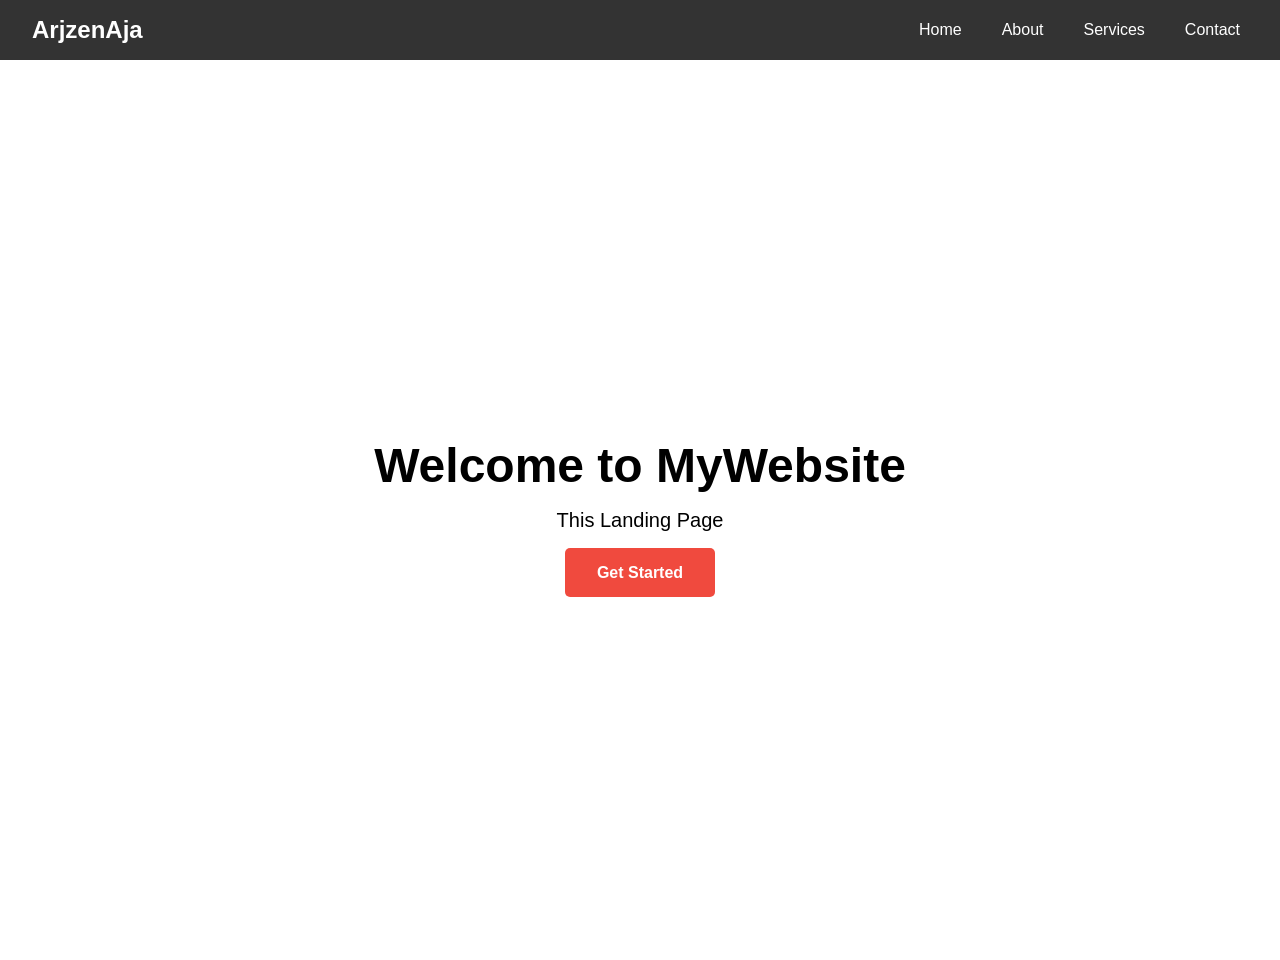
<file: A2/index.html>
<!DOCTYPE html>
<html lang="en">
<head>
  <meta charset="UTF-8">
  <meta name="viewport" content="width=device-width, initial-scale=1.0">
  <title>Landing Page</title>
  <link rel="stylesheet" href="style.css">
</head>
<body>

  <!-- Navigation Bar -->
  <nav class="navbar">
    <div class="logo">ArjzenAja</div>
    <ul class="menu">
      <li><a href="#">Home</a></li>
      <li><a href="#">About</a></li>
      <li class="dropdown">
        <a href="#" class="dropbtn">Services</a>
        <div class="dropdown-content">
          <a href="#">Service 1</a>
          <a href="#">Service 2</a>
          <a href="#">Service 3</a>
        </div>
      </li>
      <li><a href="#">Contact</a></li>
    </ul>
  </nav>

  <!-- Hero Section -->
  <section class="hero">
    <div class="hero-content">
      <h1>Welcome to MyWebsite</h1>
      <p>This Landing Page</p>
      <a href="#" class="cta-button">Get Started</a>
    </div>
  </section>

</body>
</html>
</file>
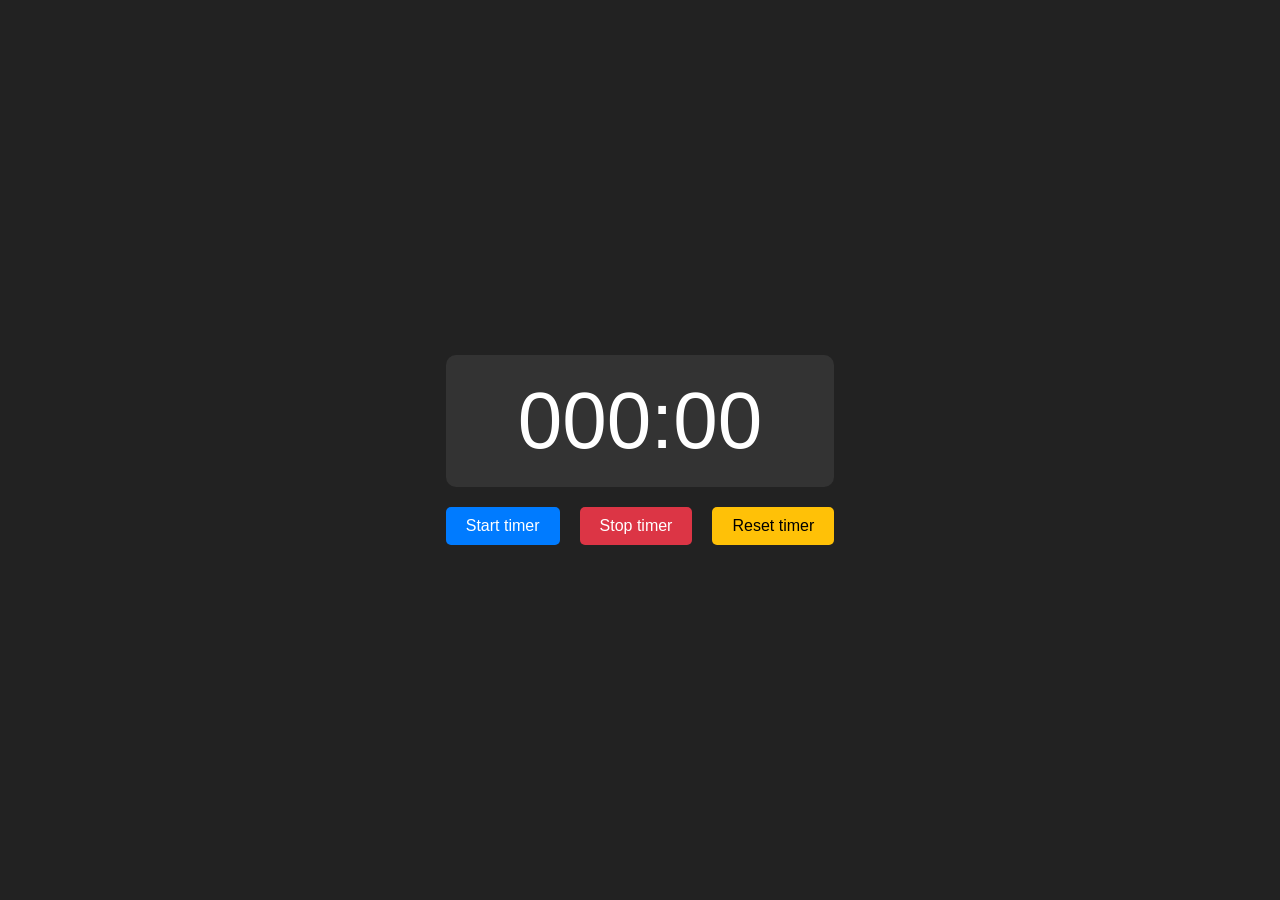
<file: B2/Index.html>
<!DOCTYPE html>
<html lang="en">
<head>
    <meta charset="UTF-8">
    <meta name="viewport" content="width=device-width, initial-scale=1.0">
    <title>Digital Timer</title>
    <link rel="stylesheet" href="style.css">
</head>
<body>
    <div class="timer-container">
        <div class="timer-display" id="timer">
            000:00
        </div>
        <div class="button-container">
            <button class="start-btn" id="startBtn">Start timer</button>
            <button class="stop-btn" id="stopBtn">Stop timer</button>
            <button class="reset-btn" id="resetBtn">Reset timer</button>
        </div>
    </div>
    <script src="script.js"></script>
</body>
</html>
</file>
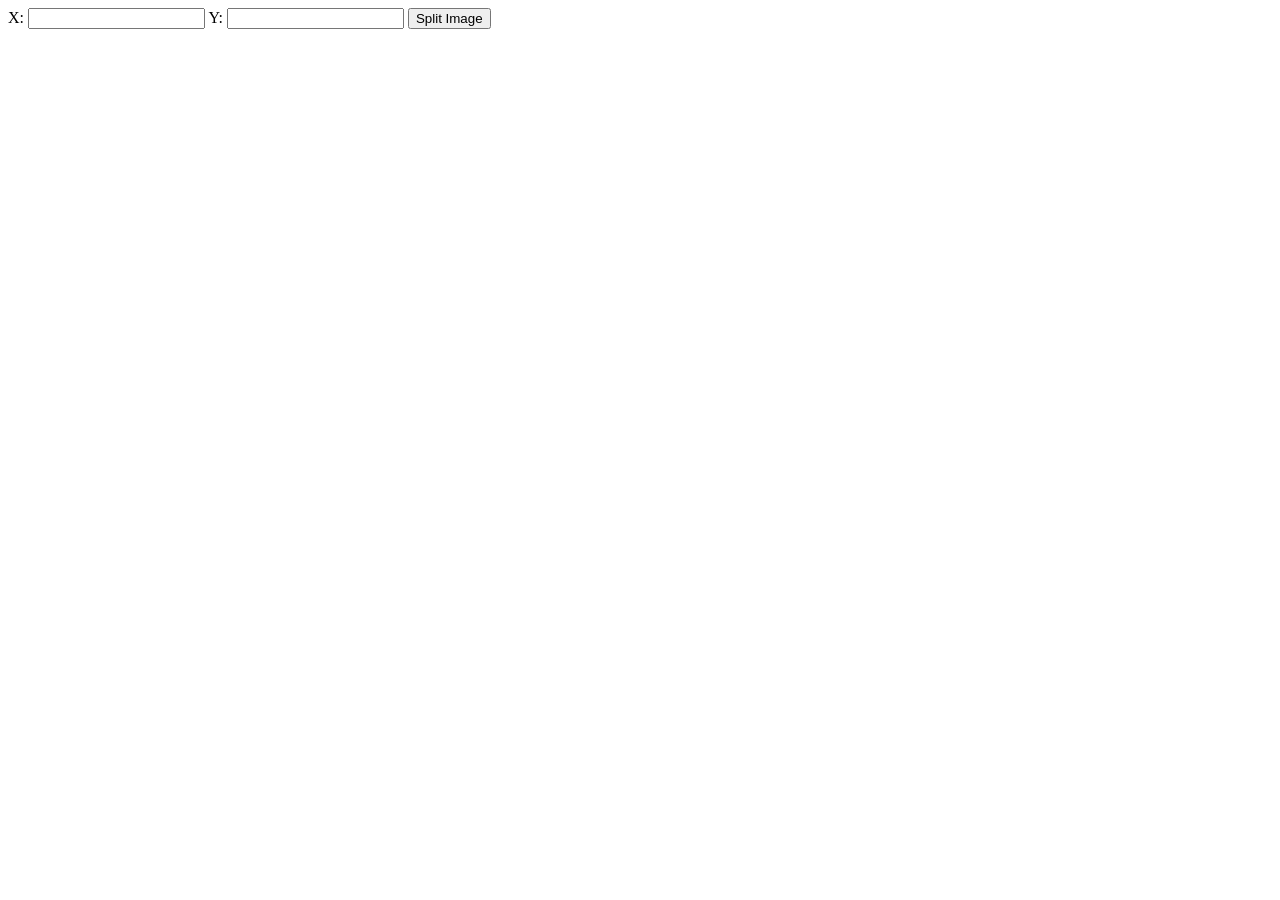
<file: C2/index.html>
<!DOCTYPE html>
<html>
<head>
    <title>Image Splitter</title>
    <link rel="stylesheet" href="style.css">
</head>
<body>
    <div class="input-container">
        <label for="x">X:</label>
        <input type="number" id="x" min="1">
        <label for="y">Y:</label>
        <input type="number" id="y" min="1">
        <button id="split-image">Split Image</button>
    </div>
    <div class="image-container">
        <!-- <img id="image-to-split" src="bg.jpg!d"> </div> -->
    <script src="script.js"></script>
</body>
</html>
</file>
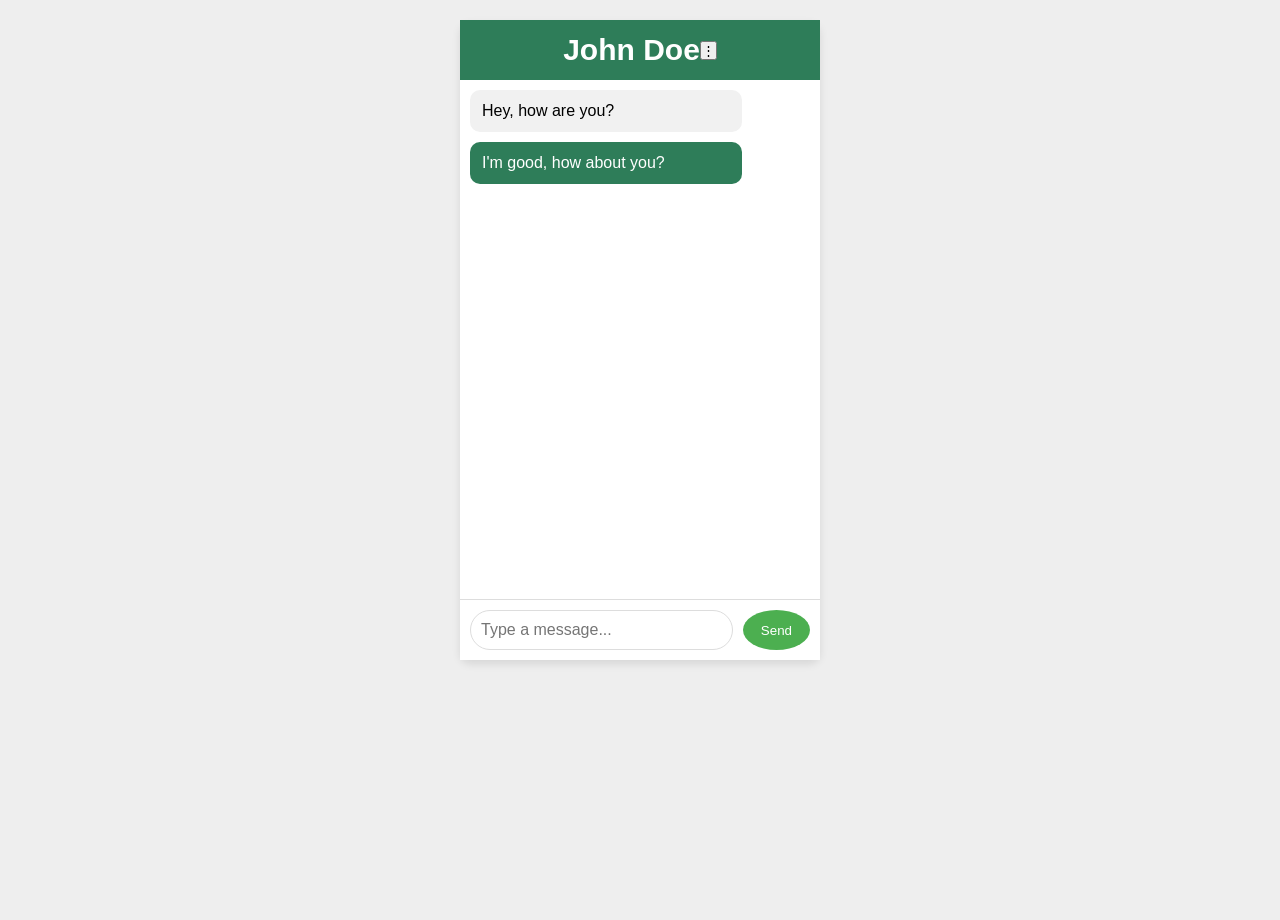
<file: A1/screen 2.html>
<!DOCTYPE html>
<html lang="en">
<head>
    <meta charset="UTF-8">
    <meta name="viewport" content="width=device-width, initial-scale=1.0">
    <title>Chat Screen</title>
    <link rel="stylesheet" href="screen 2.css">
</head>
<body>
    <section class="chat-container">
        <header class="chat-header">
            <figure class="avatar"></figure>
            <h2 class="full-name">John Doe</h2>
            <button class="menu-btn">⋮</button>
        </header>

        <main class="chat-messages">
            <section class="message received">
                <p>Hey, how are you?</p>
            </section>
            <section class="message sent">
                <p>I'm good, how about you?</p>
            </section>
        </main>

        <footer class="chat-footer">
            <input type="text" placeholder="Type a message..." class="message-input">
            <button class="send-btn">Send</button>
        </footer>
    </section>
</body>
</html>
</file>
<file: A2/style.css>
/* Resetting basic styles */
* {
  margin: 0;
  padding: 0;
  box-sizing: border-box;
  font-family: Arial, sans-serif;
}

/* Navbar Styles */
.navbar {
  display: flex;
  justify-content: space-between;
  align-items: center;
  background-color: #333;
  padding: 1rem 2rem;
}

.logo {
  color: #fff;
  font-size: 1.5rem;
  font-weight: bold;
}

.menu {
  list-style: none;
  display: flex;
  gap: 1.5rem;
}

.menu li {
  position: relative;
}

.menu a {
  color: #fff;
  text-decoration: none;
  padding: 0.5rem;
}

.menu a:hover,
.dropdown-content a:hover {
  background-color: #555;
  color: #fff;
}

/* Dropdown Menu */
.dropdown .dropdown-content {
  display: none;
  position: absolute;
  background-color: #444;
  min-width: 150px;
  top: 2rem;
  z-index: 1;
}

.dropdown:hover .dropdown-content {
  display: block;
}

.dropdown-content a {
  color: #fff;
  padding: 0.75rem;
  display: block;
  text-decoration: none;
}

/* Hero Section Styles */
.hero {
  height: 100vh;
  display: flex;
  justify-content: center;
  align-items: center;
  color: black;
  text-align: center;
}

.hero-content h1 {
  font-size: 3rem;
  margin-bottom: 1rem;
}

.hero-content p {
  font-size: 1.25rem;
  margin-bottom: 2rem;
}

.cta-button {
  background-color: #f04a3e;
  color: #fff;
  padding: 1rem 2rem;
  text-decoration: none;
  font-weight: bold;
  border-radius: 5px;
  transition: background-color 0.3s ease;
}

.cta-button:hover {
  background-color: #d03e35;
}
</file>
<file: B2/style.css>
body {
  display: flex;
  justify-content: center;
  align-items: center;
  height: 100vh;
  margin: 0;
  background-color: #222;
  font-family: Arial, sans-serif;
}

.timer-container {
  text-align: center;
}

.timer-display {
  font-size: 80px;
  color: #fff;
  background-color: #333;
  padding: 20px 40px;
  border-radius: 10px;
  margin-bottom: 20px;
}

.button-container {
  display: flex;
  justify-content: center;
  gap: 20px;
}

button {
  padding: 10px 20px;
  font-size: 16px;
  border: none;
  border-radius: 5px;
  cursor: pointer;
}

.start-btn {
  background-color: #007bff;
  color: white;
}

.stop-btn {
  background-color: #dc3545;
  color: white;
}

.reset-btn {
  background-color: #ffc107;
  color: black;
}

button:disabled {
  background-color: #999;
  cursor: not-allowed;
}
</file>
<file: C2/style.css>
.image-container {
  position: relative;
}

.card {
  position: absolute;
  transition: opacity 0.3s ease-in-out;
}
</file>
<file: A1/screen 2.css>
* {
  box-sizing: border-box;
  margin: 0;
  padding: 0;
  font-family: Arial, sans-serif;
}

body, html {
  width: 100%;
  height: 100%;
  background-color: #eeeeee; 
}

.chat-container {
  width: 360px;
  height: 640px;
  background-color: #fff;
  border-radius: 10px; 
  box-shadow: 0 4px 8px rgba(0, 0, 0, 0.1); 
  display: flex;
  flex-direction: column;
  margin: 20px auto; 
}

.chat-header {
  height: 60px;
  background-color: #2e7d59; 
  color: #fff;
  display: flex;
  align-items: center;
  padding: 0 15px;
  font-size: 20px;
  font-weight: bold;
  justify-content: center; 
}

.chat-messages {
  flex: 1;
  padding: 10px;
  overflow-y: auto;
  background-color: #fff; 
}

.message {
  margin-bottom: 10px;
  max-width: 80%;
  padding: 12px;
  border-radius: 10px;
  font-size: 16px;
}

.received {
  background-color: #f1f1f1;
  align-self: flex-start;
}

.sent {
  background-color: #2e7d59; 
  color: #fff;
  align-self: flex-end;
}

.chat-footer {
  display: flex;
  padding: 10px;
  background-color: #fff;
  border-top: 1px solid #ddd;
  justify-content: space-between; 
}

.message-input {
  flex: 1;
  padding: 10px;
  border: 1px solid #ddd;
  border-radius: 30px; 
  font-size: 16px;
}

.send-btn {
  background-color: #4caf50; 
  color: white;
  border: none;
  padding: 12px 18px;
  margin-left: 10px;
  border-radius: 50%; 
  cursor: pointer;
}

.send-btn:hover {
  background-color: #45a049;
}
</file>
